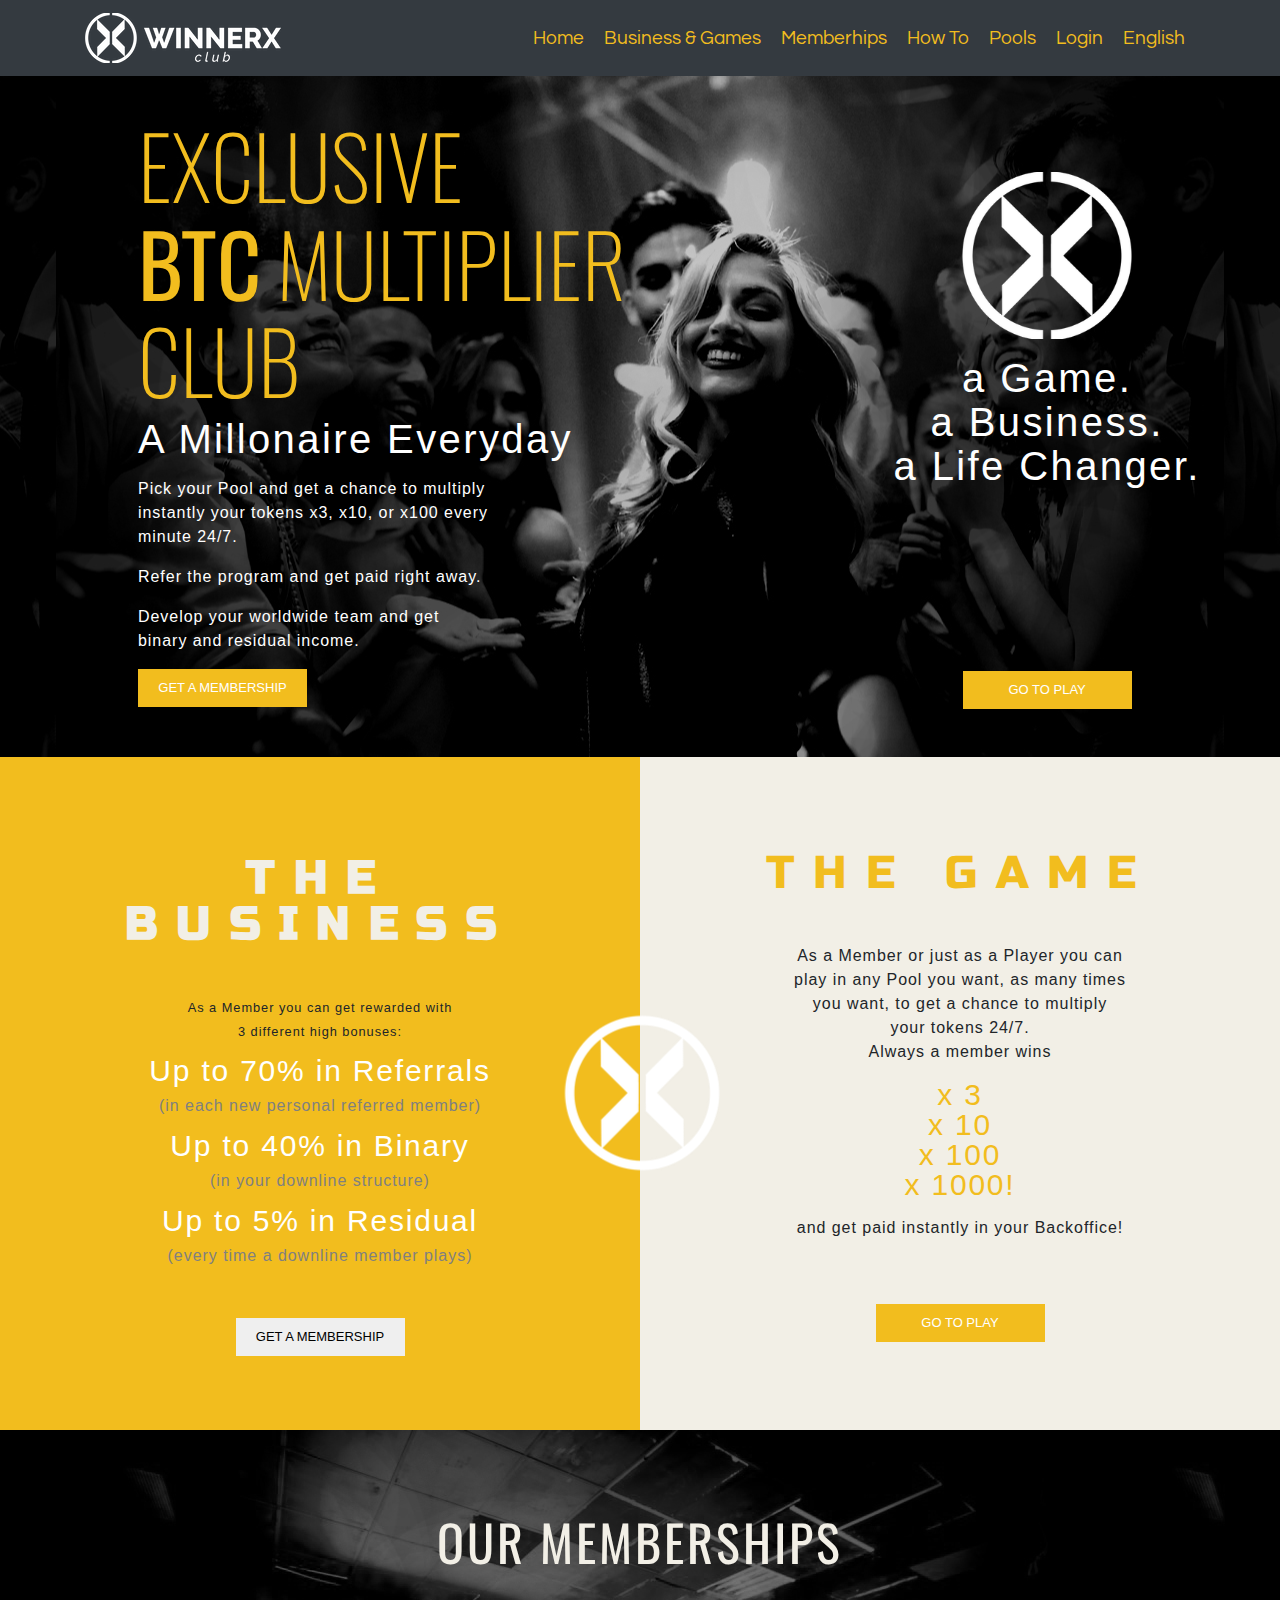
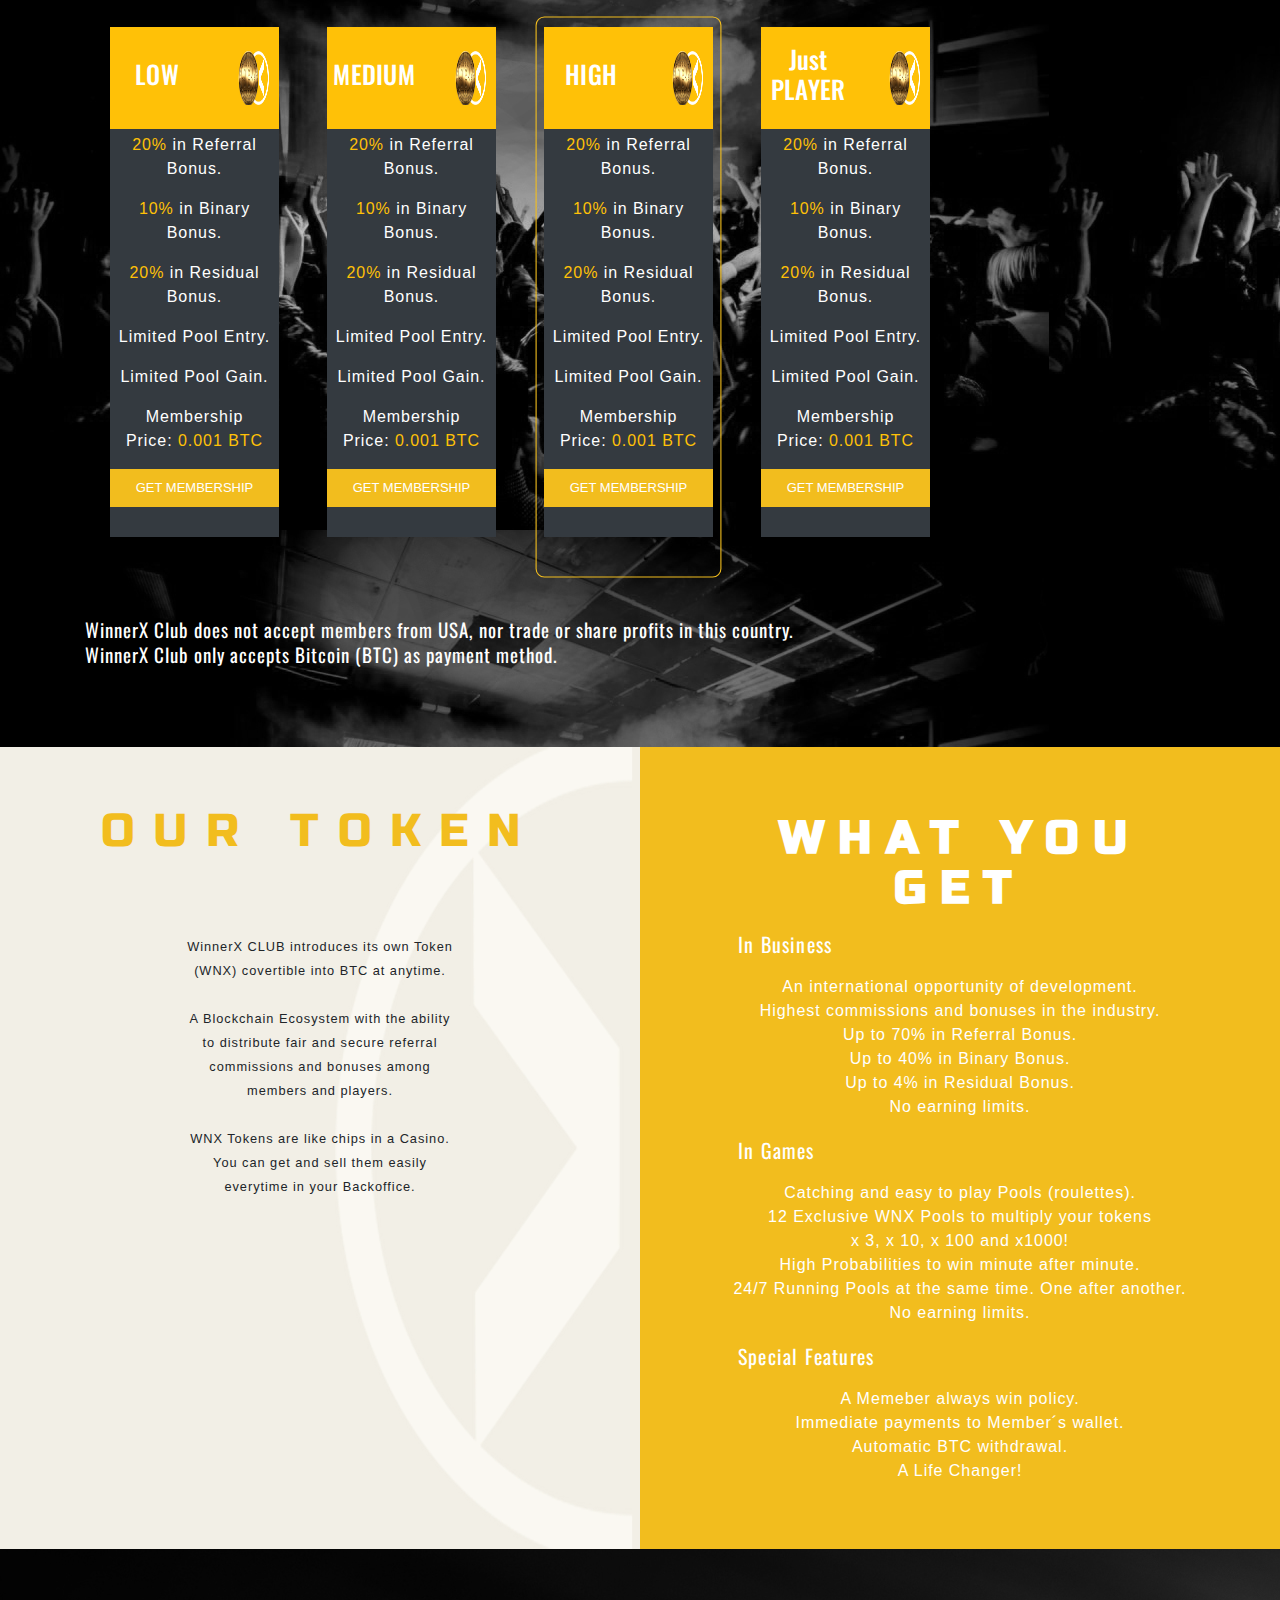
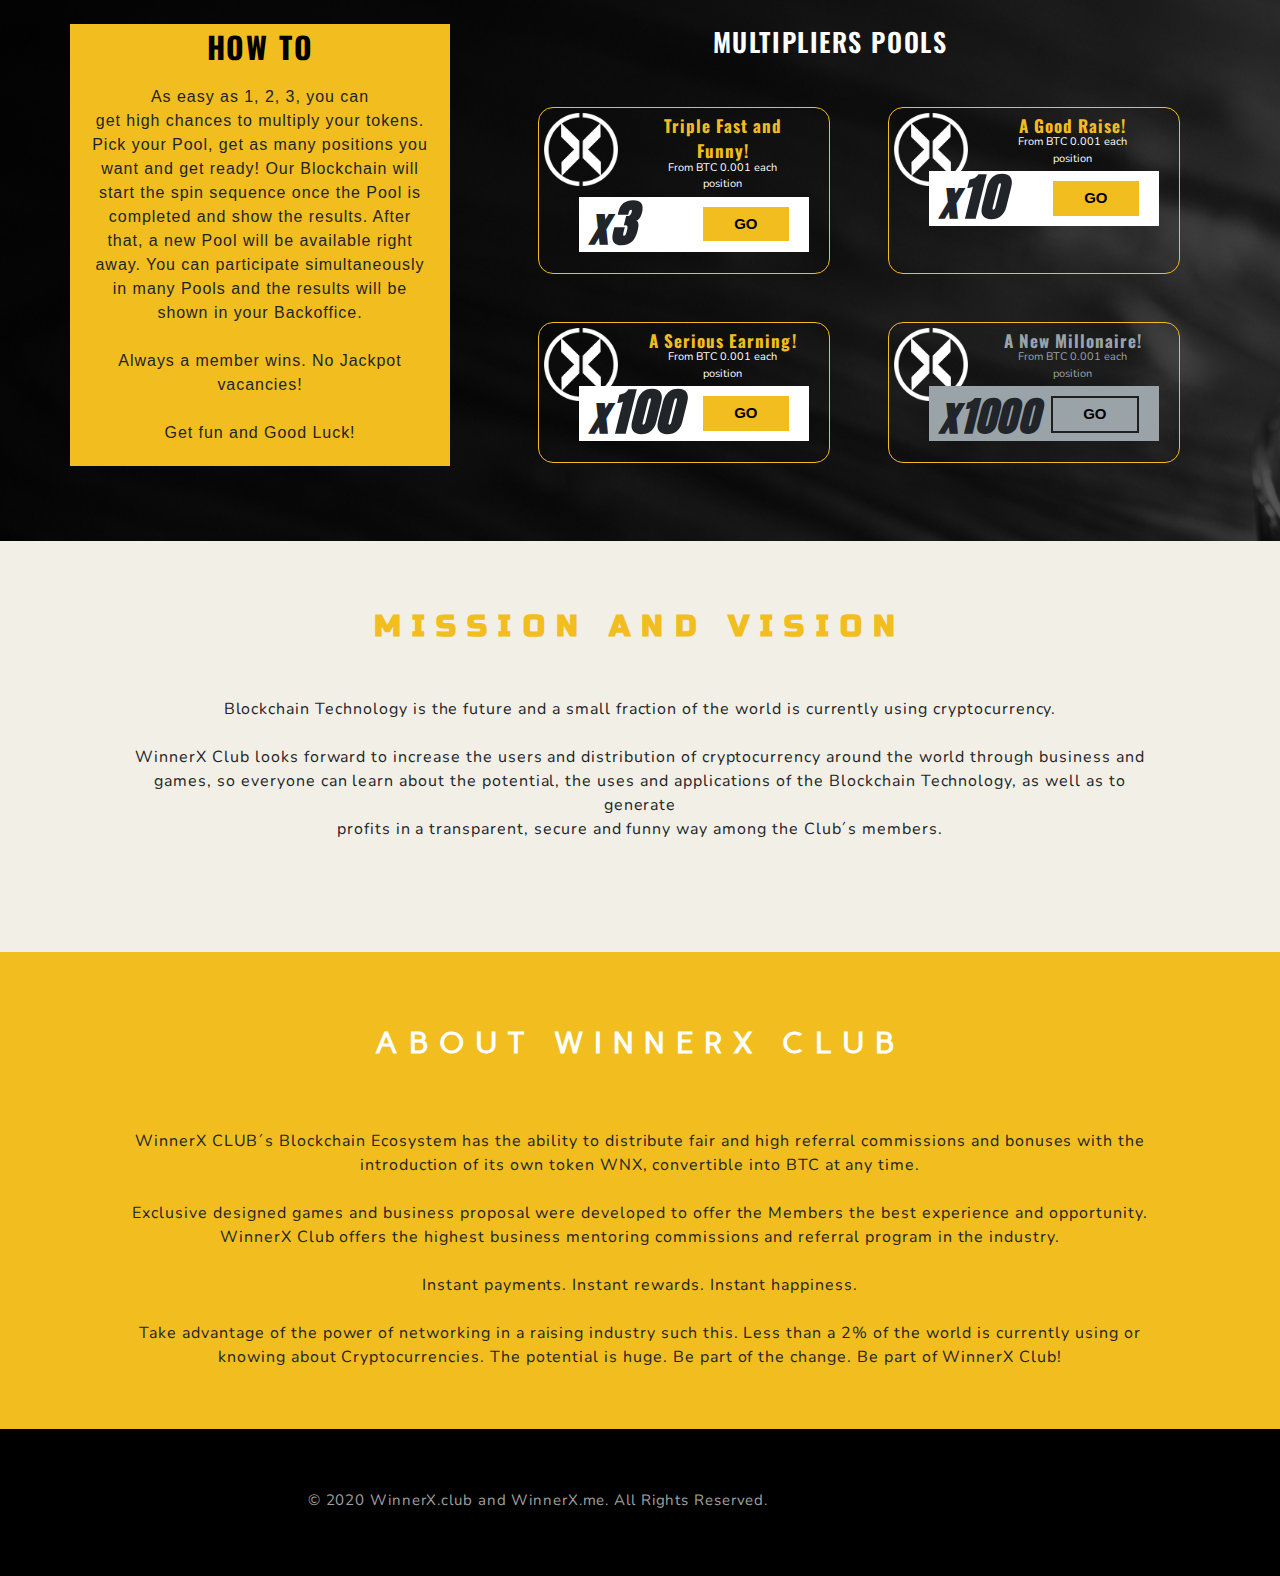
<file: index.html>
<!doctype html>
<html>

<head>
  <meta charset="utf-8">
  <meta name="viewport" content="width=device-width, initial-scale=1">
  <meta name="viewport" content="width=device-width, initial-scale=1, maximum-scale=1, user-scalable=no">
  <link rel="icon" href="img/WinnerX_yellow.png" type="image/png" sizes="16x16">
  <title>Winnerx Club</title>

  <!----------------Stylesheet--------->
  <link type="text/css" rel="stylesheet" href="style.css">

  <!------------Google Fonts --------->
  <link href="https://fonts.googleapis.com/css2?family=Oswald:wght@200;500&family=Russo+One&display=swap"
    rel="stylesheet">
  <link href="https://fonts.googleapis.com/css2?family=Oswald:wght@400&display=swap" rel="stylesheet">
  <link href="https://fonts.googleapis.com/css2?family=Questrial&display=swap" rel="stylesheet">
  <link href="https://fonts.googleapis.com/css2?family=Carme&display=swap" rel="stylesheet">
  <link href="https://fonts.googleapis.com/css2?family=Nunito&display=swap" rel="stylesheet">
  <link href="https://fonts.googleapis.com/css2?family=Anton&display=swap" rel="stylesheet">
  <link href="https://fonts.googleapis.com/css2?family=Russo+One&display=swap" rel="stylesheet">

  <!---------- Bootstrap CSS----------->
  <link rel="stylesheet" href="https://maxcdn.bootstrapcdn.com/bootstrap/4.0.0/css/bootstrap.min.css"
    integrity="sha384-Gn5384xqQ1aoWXA+058RXPxPg6fy4IWvTNh0E263XmFcJlSAwiGgFAW/dAiS6JXm" crossorigin="anonymous">
</head>

<body>
  <!---------------Navbar------------------->
  <nav class="navbar navbar-expand-lg navbar-dark bg-dark">
    <div class="container">

      <a class="navbar-brand" href="#">
        <img src="img/WinnerXclub_white_hor_trans2.webp" alt="Winnerx Club">
      </a>
      <button class="navbar-toggler" type="button" data-toggle="collapse" data-target="#navbarSupportedContent"
        aria-controls="navbarSupportedContent" aria-expanded="false" aria-label="Toggle navigation">
        <span class="navbar-toggler-icon"></span>
      </button>

      <div class="collapse navbar-collapse" id="navbarSupportedContent">
        <ul class="navbar-nav mr-auto">
        </ul>
        <form class="form-inline my-2 my-lg-0">
          <ul class="navbar-nav">
            <li class="nav-item">
              <a class="nav-link" href="index.html">Home <span class="sr-only">(current)</span></a>
            </li>
            <li class="nav-item">
              <a class="nav-link" href="#">Business & Games</a>
            </li>
            <li class="nav-item">
              <a class="nav-link" href="#">Memberhips</a>
            </li>
            <li class="nav-item">
              <a class="nav-link" href="#">How To</a>
            </li>
            <li class="nav-item">
              <a class="nav-link" href="pool.html">Pools</a>
            </li>
            <li class="nav-item">
              <a class="nav-link" href="#">Login</a>
            </li>
            <li class="nav-item">
              <a class="nav-link" href="#">English</a>
            </li>
          </ul>
        </form>
      </div>
    </div>
  </nav>
  <!----------------Section 1------------------>
  <div class="container-fluid section1">

    <div class="row p-5">
      <div class="col-md-7 col-sm-12">
        <p class="f96">EXCLUSIVE</p>
        <p><b style="	font-family: 'Oswald', sans-serif;	">BTC</b> MULTIPLIER</p>
        <p>CLUB</p>
        <span class="text-white">
          <p class="f40">A Millonaire Everyday</p>
          <p>Pick your Pool and get a chance to multiply<br> instantly your tokens x3, x10, or x100 every<br> minute
            24/7.</p>
          <p>Refer the program and get paid right away.</p>
          <p>Develop your worldwide team and get<br> binary and residual income.</p>
        </span>
        <div class="textCenter">
          <button type="button" class="btn yellow">Get a Membership</button>
        </div>
      </div>


      <div class="col-md-1"></div>
      <div class="col-md-4 col-sm-12 text-center">
        <img src="img/WinnerX_WhiteOnly.webp" class="mt-5" width="50%">
        <p class="f40 text-center" style="padding-top: 5%;">a Game. <br> a Business. <br>a Life Changer.</p>
        <button type="button" class="btn yellow margin-t">Go to Play</button>
      </div>
    </div>
  </div>
  <!-------- Section 2-------------------------->
  <div class="container-fluid section2" style="height: 10%;">
    <div class="row" style="position: relative;">
      <img
        style="position: absolute; z-index: 1;width: 155px;height: 155px; object-fit: cover; top:50%;left: 51%; transform: translate(-57%,-50%) ;color:red;"
        src="./img/imge1.webp">
      <div class="col-md-6 section2">
        <p class="f46 mt-5 mb-5" style="font-family: 'Russo One', sans-serif;
        letter-spacing:0.4em; color: #F2EFE6;">THE <br> BUSINESS</p>
        <p style="margin-bottom: 25px;"><small>As a Member you can get rewarded with <br> 3 different high
            bonuses:</small></p>
        <p class="f30" style="margin-bottom: 25px;">Up to 70% in Referrals</p>
        <p class="f16" style="margin-bottom: 25px;">(in each new personal referred member)</p>
        <p class="f30" style="margin-bottom: 25px;">Up to 40% in Binary</p>
        <p class="f16" style="margin-bottom: 25px;">(in your downline structure)</p>
        <p class="f30" style="margin-bottom: 25px;">Up to 5% in Residual</p>
        <p class="f16" style="margin-bottom: 2px;">(every time a downline member plays)</p>
        <button type="button" class="btn white mt-5 mb-4">Get A Membership</button>
      </div>
      <div class="col-md-6 section2i">

        <p class="f46i mt-5 mb-5">THE Game</p>
        <p>As a Member or just as a Player you can <br> play in any Pool you want, as many times <br> you want,
          to get a chance to multiply <br> your tokens 24/7. <br> Always a member wins</p>
        <p class="f30i">x 3<br>x 10<br>x 100<br>x 1000!</p>
        <p>and get paid instantly in your Backoffice!</p>
        <button type="button" class="btn yellow mb-1 mt-5">Go to Play</button>
      </div>
    </div>
  </div>
  <!------------------Section 3---------------->
  <div class="container-fluid section3" style="position:relative">
    <div class="container">
      <div class="row">
        <div class="col-md-12">
          <p class="f50 mb-5" style="color: #F2EFE6;">OUR MEMBERSHIPS</p>
        </div>

        <div class="cards mr-2">
          <div class="card-top btn-warning">
            <h1>LOW</h1>
            <div class="top-img">
              <img src="./img/bitcoin-34crop.webp" width="40%" height="100%">
              <img src="./img/imge1.webp" width="40%" height="100%">
            </div>
          </div>
          <div class="card-bot bg-dark text-white pt-1 pb-3">
            <div class="card-detail">
              <p><span class="text-warning">20%</span> in Referral<br>Bonus.</p>
              <p><span class="text-warning">10%</span> in Binary<br>Bonus.</p>
              <p><span class="text-warning">20%</span> in Residual<br>Bonus.</p>
              <p>Limited Pool Entry.</p>
              <p>Limited Pool Gain.</p>
              <p>Membership <br>Price: <span class="text-warning">0.001 BTC</span></p>
            </div>
            <button class="btn yellow">GET MEMBERSHIP</button>
          </div>
        </div>
        <div class="cards  mr-2">
          <div class="card-top btn-warning">
            <h1>MEDIUM</h1>
            <div class="top-img">
              <img src="./img/bitcoin-34crop.webp" width="40%" height="100%">
              <img src="./img/imge1.webp" width="40%" height="100%">
            </div>
          </div>
          <div class="card-bot bg-dark text-white pt-1 pb-3">
            <div class="card-detail">
              <p><span class="text-warning">20%</span> in Referral<br>Bonus.</p>
              <p><span class="text-warning">10%</span> in Binary<br>Bonus.</p>
              <p><span class="text-warning">20%</span> in Residual<br>Bonus.</p>
              <p>Limited Pool Entry.</p>
              <p>Limited Pool Gain.</p>
              <p>Membership <br>Price: <span class="text-warning">0.001 BTC</span></p>
            </div>
            <button class="btn yellow">GET MEMBERSHIP</button>
          </div>
        </div>
        <div class="cards  mr-2 hover-effect">
          <div class="card-top btn-warning">
            <h1>HIGH</h1>
            <div class="top-img">
              <img src="./img/bitcoin-34crop.webp" width="40%" height="100%">
              <img src="./img/imge1.webp" width="40%" height="100%">
            </div>
          </div>
          <div class="card-bot bg-dark text-white pt-1 pb-3">
            <div class="card-detail">
              <p><span class="text-warning">20%</span> in Referral<br>Bonus.</p>
              <p><span class="text-warning">10%</span> in Binary<br>Bonus.</p>
              <p><span class="text-warning">20%</span> in Residual<br>Bonus.</p>
              <p>Limited Pool Entry.</p>
              <p>Limited Pool Gain.</p>
              <p>Membership <br>Price: <span class="text-warning">0.001 BTC</span></p>
            </div>
            <button class="btn yellow">GET MEMBERSHIP</button>
          </div>
        </div>
        <div class="cards mr-2">
          <div class="card-top btn-warning">
            <h1>Just<br>PLAYER</h1>
            <div class="top-img">
              <img src="./img/bitcoin-34crop.webp" width="40%" height="100%">
              <img src="./img/imge1.webp" width="40%" height="100%">
            </div>
          </div>
          <div class="card-bot bg-dark text-white pt-1 pb-3">
            <div class="card-detail">
              <p><span class="text-warning">20%</span> in Referral<br>Bonus.</p>
              <p><span class="text-warning">10%</span> in Binary<br>Bonus.</p>
              <p><span class="text-warning">20%</span> in Residual<br>Bonus.</p>
              <p>Limited Pool Entry.</p>
              <p>Limited Pool Gain.</p>
              <p>Membership <br>Price: <span class="text-warning">0.001 BTC</span></p>
            </div>
            <button class="btn yellow">GET MEMBERSHIP</button>
          </div>
        </div>
      </div>
      <div class="" style="margin-top: 80px; margin-bottom: 0px; text-align: start; line-height: 25px;">
        <p class="f19">WinnerX Club does not accept members from USA, nor trade or share profits in this
          country.<br>WinnerX Club only accepts Bitcoin (BTC) as payment method. </p>
      </div>

    </div>
  </div>
  </div>
  <!---------------------------------->
  <div class="container-fluid section4">
    <div class="row" style="position: relative; ">
      <img src="./img/half WinnerX.webp " style="position: absolute; z-index: 1;    width: 297px;
      height: 100%; left: 35%; transform: translateX(-38%);">
      <div class="col-md-6 section2i ">
        <p class="f46i mt-3"
          style="font-family: 'Russo One', sans-serif; margin-bottom: 80px;position: relative; width: 100%; z-index: 2;">
          our token</p>
        <p style="position: relative; width: 100%; z-index: 2;"><small>
            WinnerX CLUB introduces its own Token <br> (WNX) covertible into BTC at anytime. <br> <br>
            A Blockchain Ecosystem with the ability <br> to distribute fair and secure referral <br> commissions and
            bonuses among <br>members and players. <br> <br>
            WNX Tokens are like chips in a Casino. <br> You can get and sell them easily <br> everytime in your
            Backoffice. <br> <br>
          </small></p>
      </div>
      <div class="col-md-6 section2 text-center" style=" display:flex; align-items: center; flex-direction: column;">
        <p class="f46 mt-3"
          style="font-family: 'Russo One', sans-serif; width: 380px; line-height: 50px; letter-spacing: 14px;">what you
          get</p>

        <div style="width: 100%;">
          <p class="hsec4 ml-5">In Business</p>
          <p>
            An international opportunity of development. <br>
            Highest commissions and bonuses in the industry. <br>
            Up to 70% in Referral Bonus. <br>
            Up to 40% in Binary Bonus. <br>
            Up to 4% in Residual Bonus. <br>
            No earning limits. <br>
          </p>
        </div>

        <div style="width: 100%;">
          <p class="hsec4 ml-5">In Games</p>
          <p>

            Catching and easy to play Pools (roulettes). <br>
            12 Exclusive WNX Pools to multiply your tokens <br>
            x 3, x 10, x 100 and x1000! <br>
            High Probabilities to win minute after minute. <br>
            24/7 Running Pools at the same time. One after another. <br>
            No earning limits. <br>

          </p>
        </div>
        <div style="width: 100%;">
          <p class="hsec4 ml-5">Special Features</p>
          <p>

            A Memeber always win policy. <br>
            Immediate payments to Member´s wallet. <br>
            Automatic BTC withdrawal. <br>
            A Life Changer! <br>

          </p>
        </div>

      </div>
    </div>
  </div>
  </div>
  <!---------------Section 5------------------->
  <div class="container-fluid section5">
    <div class="container">
      <div class="row">
        <div class="col-md-4 section5">
          <p class="hsec5">HOW TO</p>
          <p class="psec5">
            As easy as 1, 2, 3, you can <br> get high chances to multiply your tokens. <br>
            Pick your Pool, get as many positions you <br> want and get ready! Our Blockchain will <br>start the spin
            sequence once the Pool is <br> completed and show the results. After <br> that, a new Pool will be available
            right <br> away. You can participate simultaneously <br> in many Pools and the results will be <br> shown in
            your Backoffice. <br> <br>
            Always a member wins. No Jackpot <br> vacancies! <br> <br>
            Get fun and Good Luck!
          </p>
        </div>

        <div class="col-md-8 section5">
          <p class="h2sec5">MULTIPLIERS POOLS</p>

          <div class="row section5i">

            <div class="col-md-1"></div>

            <div class="col-md-5 section5i mb-5">
              <div class="row">
                <div class="col-md-4">
                  <img src="img/WinnerX_WhiteOnly.png" width="100%">
                </div>
                <div class="col-md-7">
                  <p class="hsec5i">Triple Fast and Funny!</p>
                  <p class="psec5i">From BTC 0.001 each position</p>
                  <p class="xcontent"><span class="x">x</span><span class="number">3</span>
                    <button type="button" class="btn yellowx">Go</button>
                  </p>
                </div>

              </div>
            </div>

            <div class="col-md-1"></div>

            <div class="col-md-5 section5i mb-5">
              <div class="row">
                <div class="col-md-4">
                  <img src="img/WinnerX_WhiteOnly.png" width="100%">
                </div>
                <div class="col-md-7">
                  <p class="hsec5i">A Good Raise!</p>
                  <p class="psec5i">From BTC 0.001 each position</p>
                  <p class="xcontent"><span class="x">x</span><span class="number">10</span>
                    <button type="button" class="btn yellowx">Go</button>
                  </p>
                </div>

              </div>
            </div>



            <div class="col-md-1"></div>

            <div class="col-md-5 section5i mb-5">
              <div class="row">
                <div class="col-md-4">
                  <img src="img/WinnerX_WhiteOnly.png" width="100%">
                </div>
                <div class="col-md-7">
                  <p class="hsec5i">A Serious Earning!</p>
                  <p class="psec5i">From BTC 0.001 each position</p>
                  <p class="xcontent"><span class="x">x</span><span class="number">100</span>
                    <button type="button" class="btn yellowx">Go</button>
                  </p>
                </div>

              </div>
            </div>

            <div class="col-md-1"></div>

            <div class="col-md-5 section5i mb-5">
              <div class="row">
                <div class="col-md-4">
                  <img src="img/WinnerX_WhiteOnly.png" width="100%" id="filter">
                </div>
                <div class="col-md-7">
                  <p class="hsec5i i">A New Millonaire!</p>
                  <p class="psec5i i">From BTC 0.001 each position</p>
                  <p class="xcontent i"><span class="x">x</span><span class="number i">1000</span>
                    <button type="button" class="btn yellowx"
                      style=" background-color:#9AA3A8;  border: 2px solid rgb(31, 31, 31);">Go</button>
                  </p>
                </div>

              </div>
            </div>
          </div>
        </div>
      </div>
    </div>
  </div>
  <!-----------------Section 6----------------->
  <div class="container-fluid section6">
    <div class="container">
      <div class="row p-5">
        <div class="col-md-12">
          <p class="hsec6 mb-5" style="font-family: 'Russo One', sans-serif;letter-spacing: .7rem; "> MISSION AND VISION
          </p>
          <p class="psec6 mb-5">Blockchain Technology is the future and a small fraction of the world is currently using
            cryptocurrency. <br> <br>
            WinnerX Club looks forward to increase the users and distribution of cryptocurrency around the world through
            business and <br>games, so everyone can learn about the potential, the uses and applications of the
            Blockchain Technology, as well as to generate <br> profits in a transparent, secure and funny way among the
            Club´s members. <br></p>
        </div>
      </div>
    </div>
  </div>
  <!-------------------Section 7--------------->
  <div class="container-fluid section7">
    <div class="container">
      <div class="row">
        <div class="col-md-12">
          <p class="hsec7 pt-5 pb-5" style="letter-spacing: .7rem;">ABOUT WINNERX CLUB</p>
          <p class="psec7">
            WinnerX CLUB´s Blockchain Ecosystem has the ability to distribute fair and high referral commissions and
            bonuses with the <br>introduction of its own token WNX, convertible into BTC at any time. <br> <br>
            Exclusive designed games and business proposal were developed to offer the Members the best experience and
            opportunity. <br>
            WinnerX Club offers the highest business mentoring commissions and referral program in the industry. <br>
            <br>
            Instant payments. Instant rewards. Instant happiness. <br> <br>
            Take advantage of the power of networking in a raising industry such this. Less than a 2% of the world is
            currently using or <br> knowing about Cryptocurrencies. The potential is huge. Be part of the change. Be
            part of WinnerX Club! <br> <br>
          </p>
        </div>
      </div>
    </div>
  </div>
  <!------------- Footer--------------------->
  <footer class="footer">
    <p style="padding-top: 1%;">© 2020 WinnerX.club and WinnerX.me. All Rights Reserved.</p>
  </footer>

  <!---------- Bootstrap JS----------->
  <script src="jquery-3.5.1.min.js" type="text/javascript"></script>

  <script src="https://code.jquery.com/jquery-3.2.1.slim.min.js"
    integrity="sha384-KJ3o2DKtIkvYIK3UENzmM7KCkRr/rE9/Qpg6aAZGJwFDMVNA/GpGFF93hXpG5KkN"
    crossorigin="anonymous"></script>
  <script src="https://cdnjs.cloudflare.com/ajax/libs/popper.js/1.12.9/umd/popper.min.js"
    integrity="sha384-ApNbgh9B+Y1QKtv3Rn7W3mgPxhU9K/ScQsAP7hUibX39j7fakFPskvXusvfa0b4Q"
    crossorigin="anonymous"></script>
  <script src="https://maxcdn.bootstrapcdn.com/bootstrap/4.0.0/js/bootstrap.min.js"
    integrity="sha384-JZR6Spejh4U02d8jOt6vLEHfe/JQGiRRSQQxSfFWpi1MquVdAyjUar5+76PVCmYl"
    crossorigin="anonymous"></script>

</body>

</html>
</file>
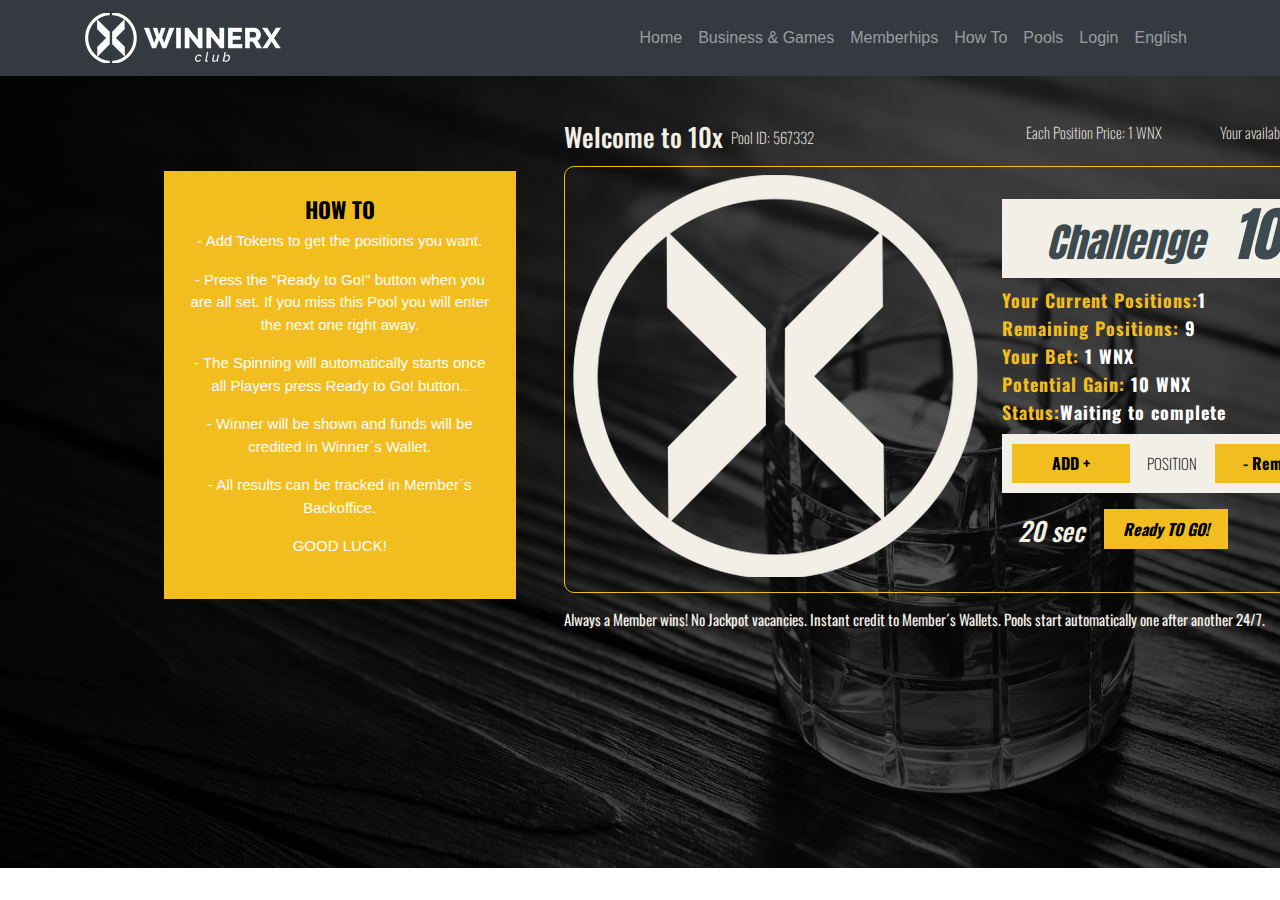
<file: pool.html>
<!doctype html>
<html>

<head>
  <meta charset="utf-8">
  <meta name="viewport" content="width=device-width, initial-scale=1">
  <meta name="viewport" content="width=device-width, initial-scale=1, maximum-scale=1, user-scalable=no">
  <link rel="icon" href="img/WinnerX_yellow.png" type="image/png" sizes="16x16">
  <title>Winnerx Club</title>
  <link type="text/css" rel="stylesheet" href="./poolStyle.css">

  <link href="https://fonts.googleapis.com/css2?family=Oswald:wght@200&display=swap" rel="stylesheet">
  <link href="https://fonts.googleapis.com/css2?family=Questrial&display=swap" rel="stylesheet">
  <link href="https://fonts.googleapis.com/css2?family=Carme&display=swap" rel="stylesheet">
  <link href="https://fonts.googleapis.com/css2?family=Nunito&display=swap" rel="stylesheet">
  <link href="https://fonts.googleapis.com/css2?family=Anton&display=swap" rel="stylesheet">

  <link rel="stylesheet" href="https://maxcdn.bootstrapcdn.com/bootstrap/4.0.0/css/bootstrap.min.css"
    integrity="sha384-Gn5384xqQ1aoWXA+058RXPxPg6fy4IWvTNh0E263XmFcJlSAwiGgFAW/dAiS6JXm" crossorigin="anonymous">
</head>

<body>
  <!---------------Navbar------------------->
  <nav class="navbar navbar-expand-lg navbar-dark bg-dark sticky-top">
    <div class="container">

      <a class="navbar-brand" href="#">
        <img src="img/WinnerXclub_white_hor_trans2.webp" alt="Winnerx Club">
      </a>
      <button class="navbar-toggler" type="button" data-toggle="collapse" data-target="#navbarSupportedContent"
        aria-controls="navbarSupportedContent" aria-expanded="false" aria-label="Toggle navigation">
        <span class="navbar-toggler-icon"></span>
      </button>

      <div class="collapse navbar-collapse" id="navbarSupportedContent">
        <ul class="navbar-nav mr-auto">
        </ul>
        <form class="form-inline my-2 my-lg-0">
          <ul class="navbar-nav">
            <li class="nav-item">
              <a class="nav-link" href="index.html">Home <span class="sr-only">(current)</span></a>
            </li>
            <li class="nav-item">
              <a class="nav-link" href="#">Business & Games</a>
            </li>
            <li class="nav-item">
              <a class="nav-link" href="#">Memberhips</a>
            </li>
            <li class="nav-item">
              <a class="nav-link" href="#">How To</a>
            </li>
            <li class="nav-item">
              <a class="nav-link" href="pool.html">Pools</a>
            </li>
            <li class="nav-item">
              <a class="nav-link" href="#">Login</a>
            </li>
            <li class="nav-item">
              <a class="nav-link" href="#">English</a>
            </li>
          </ul>
        </form>
      </div>
    </div>
  </nav>

  <section class="conatiner-fluid backImage " style=" height: 88vh;">
    <div class="row">
      <div class="col-lg-9 m-auto content-box ">
        <div class="box1">
          <div class="box1-content">
            <h1>HOW TO</h1>
            <p>- Add Tokens to get the positions
              you want.</p>
            <p>- Press the "Ready to Go!" button when
              you are all set. If you miss this Pool you
              will enter the next one right away.</p>
            <p>​- The Spinning will automatically starts
              once all Players press Ready to Go!
              button..
            </p>
            <p>- Winner will be shown and funds will be
              credited in Winner´s Wallet.</p>
            <p>- All results can be tracked in Member´s
              Backoffice.</p>
            <p>GOOD LUCK!</p>
          </div>
        </div>
        <div class="box2 ml-5">
          <div class="box2-heading">
            <div class="box2-heading-left">
              <h1>Welcome to 10x</h1>
              <p>Pool ID: 567332</p>
            </div>
            <div class="box2-heading-right">
              <p>Each Position Price: 1 WNX</p>
              <p>Your available Tokens: 20 WNX</p>
            </div>
          </div>
          <div class="box2-content">
            <div class="box2-content-left"> <img src="./img/WinnerX_light-3.webp" style="    object-fit: cover;" alt=""
                width="405px" height="402px">
            </div>
            <div class="box2-content-right">
              <div class="box2-content-right-top">
                <h1>Challenge &nbsp; <span style="font-size: 59px;">10</span>x</h1>
              </div>
              <div class="box2-content-right-mid">
                <p>Your Current Positions:<span>1</span></p>
                <p>Remaining Positions: <span>9</span></p>
                <p>Your Bet: <span>1 WNX</span></p>

                <p>Potential Gain: <span>10 WNX</span></p>

                <p>Status:<span>Waiting to complete</span></p>
              </div>
              <div class="box2-content-right-bot">
                <button>ADD +</button>
                <p>POSITION</p>
                <button>- Remove</button>
              </div>
              <div class="getready">
                <h3>20 sec
                </h3>
                <button>Ready TO GO!</button>
              </div>
            </div>
          </div>
          <div class="box2-bot">
            <p>Always a Member wins! No Jackpot vacancies. Instant credit to Member´s Wallets. Pools start automatically
              one after
              another 24/7.
            </p>
            <p style="color: #F2BD1E;">Buy Tokens</p>
          </div>
        </div>
      </div>

    </div>
  </section>

  <script src="jquery-3.5.1.min.js" type="text/javascript"></script>

  <script src="https://code.jquery.com/jquery-3.2.1.slim.min.js"
    integrity="sha384-KJ3o2DKtIkvYIK3UENzmM7KCkRr/rE9/Qpg6aAZGJwFDMVNA/GpGFF93hXpG5KkN"
    crossorigin="anonymous"></script>
  <script src="https://cdnjs.cloudflare.com/ajax/libs/popper.js/1.12.9/umd/popper.min.js"
    integrity="sha384-ApNbgh9B+Y1QKtv3Rn7W3mgPxhU9K/ScQsAP7hUibX39j7fakFPskvXusvfa0b4Q"
    crossorigin="anonymous"></script>
  <script src="https://maxcdn.bootstrapcdn.com/bootstrap/4.0.0/js/bootstrap.min.js"
    integrity="sha384-JZR6Spejh4U02d8jOt6vLEHfe/JQGiRRSQQxSfFWpi1MquVdAyjUar5+76PVCmYl"
    crossorigin="anonymous"></script>

</body>

</html>
</file>
<file: style.css>
@charset "utf-8";
/* CSS Document */

.exclusive{
	font-family: 'Oswald', sans-serif;
    line-height: 0.95em;
    letter-spacing: normal;
    color: #F2BD1E;
    font-size: 60px;
    letter-spacing: 0.05em;
}
.millonaire{
	color: white;
    line-height: 1.1em;
    font-size: 40px;
    font-family: 'Oswald', sans-serif;
    letter-spacing: 0.06em;
}
body{
	font-family: 'Oswald', sans-serif;
}
a.nav-link {
    color: #F2BD1E !important;
    padding: 0px 10px !important;
font-family: 'Questrial', sans-serif;
font-size: 19px;
}
.container-fluid.section1 {
    background-image: url(img/a4.jpg);
    background-position: center;
    padding-left:90px;
}


.container-fluid.section1>.row> .col-md-7> p{
    font-family: 'Oswald', sans-serif;
    font-weight: lighter;
    line-height: 0.95em;
    letter-spacing: normal;
    color: #F2BD1E;
	font-size: 86px;


}
button.btn.yellow {
    background-color: #F2BD1E;
    border-radius: 0;
    text-transform: uppercase;
    color: white;
    font-size: 13px;
    width: 169px;
    height: 38px;
    outline: none;
    border:0;
}
button.btn.yellow:hover {
background-color: Transparent;
    background-repeat:no-repeat;
    border: 1px solid #F2BD1E;
    border-radius: 0;
    color: #F2BD1E;
}
button.btn.white{
    border-radius: 0;
    text-transform: uppercase;
    font-size: 13px;
    width: 169px;
    height: 38px;
}
button.btn.white:hover {
    text-transform: uppercase;
    background-color: Transparent;
    background-repeat:no-repeat;
    border: 1px solid white;
    border-radius: 0;
    color: white;

}
.f40{
	color: white;
	line-height: 1.1em;
	font-size: 40px;

	letter-spacing: 0.06em;
}

p{
		letter-spacing: 0.06em;

}
.col-md-6.section2{
	background-color: #F2BD1E;
	text-align: center;
	padding: 50px;
}
.f46{
	font-size: 46px;
	font-weight: 600;

	line-height: 1em;
	text-transform: uppercase;


}
.f30{
	font-size: 30px;
	color: white;
	line-height: 0.2em;
}
.f16{
	font-size: 16px;
	color: grey;
   margin-bottom: 25px;
    margin-top: -5px;
}
.col-md-6.section2i{
	background-color: #F2EFE6;
	text-align: center;
	padding: 45px;
}
.f46i{
	color: #F2BD1E;
	font-size: 46px;
    letter-spacing:0.4em;
    font-family: 'Russo One', sans-serif;
	line-height: 1em;
    text-transform: uppercase;
    word-wrap: normal;

}

.f30i{
	font-size: 30px;
	color: #F2BD1E;
	line-height: 1.87rem;
}

.container-fluid.section3{
	background-image: url(img/aa12_3.jpg);
	text-align: center;
	padding: 5%;
}
.bgYellow{
	background-color: #F2BD1E;
}
.f50{
	font-size: 50px;;
	font-weight: 400;
	color: white;
    font-family: 'Oswald', sans-serif;
    margin: 10px 0px;
}
.width20 {
    width: 25%;
    padding: 55px;
    background-color: #58C2D0;
}
img.imgRight {
    float: right;
}
img.imgLeft {
    float: right;
    margin-left: -10%;
}
button.btn.yellow.mb-3{
	width: 90%;
}
.bgwidth20{
	background-color: #122C3D;
}
@media only screen and (max-width: 768px) {
 .width20 {
    width: 50%;
    padding: 70px;
 }
}

.bgBlack{
	background-color: #2F2F30;
}
.f20{
	font-size: 14px;
	color: white;
}
.textYellow{
	color: #F2BD1E;
}
.f19{
	font-size: 19px;
	color: white;
	font-weight: 400;
	letter-spacing: 1px;
	font-family: 'Oswald', sans-serif;
}
.container-fluid.section4 > .row >.col-md-6.section2{
	color: white;
}
.container-fluid.section4 > .row >.col-md-6.section2> p{

}

.hsec4{
	font-family: 'Oswald', sans-serif;
	font-size: 20px;
	font-weight: 400;
	text-align: left;
}	
.container-fluid.section5{
	background-image: url(img/w1.jpg);
	text-align: center;
}
.col-md-4.section5{
	background-color: #F2BD1E;
	margin: 75px 0px;
}
.hsec5{
color: black;
	font-family: 'Oswald', sans-serif;
	font-size: 30px;
	font-weight: 700;
}
.h2sec5 {
    font-size: 26px;
    color: white;
    font-weight: 600;
    font-family: 'Oswald', sans-serif;
    text-align: center;
    margin-top: 10%;
}
.row.section5i {
    padding: 30px;
}
.col-md-5.section5i {
    background-color: transparent;
    border: 1px solid #F2BD1E;
    border-radius: 15px;
    padding: 5px;
}
.hsec5i{
	font-weight: 700;
	font-family: 'Oswald', sans-serif;
	font-size: 17px;
	color: 	#F2BD1E;
}
.psec5i{
	font-weight: 400;
	font-size: 11px;
font-family: 'Nunito', sans-serif;
color: white;
margin-top: -20px !important;
    letter-spacing: 0px;
}
p.xcontent {
background-color: white;
    font-size: 25px;
    font-weight: 700;
    width: 230px;
    height: 55px;
    margin-left: -69px;
    padding: 10px;
    margin-top: -12px;
}
button.btn.yellowx {
    background-color: #F2BD1E;
    border-radius: 0;
    text-transform: uppercase;
    color: black;
    font-size: 13px;
   float: right;
    padding: 5px 30px;
    margin-right: 10px;
    font-size: 15px;
    font-weight: 600;
}
.x, .number{
	float: left;
	font-family: 'Anton', sans-serif;
	font-style: italic;
}
.x{
	font-size: 40px;
	margin-top: -10px;
}
.number {
    font-size: 50px;
    margin-top: -22px;
    margin-left: 2px;
}
p.xcontent.i {
background-color: #9AA3A8;
    font-size: 25px;
    font-weight: 700;
    width: 230px;
    height: 55px;
    margin-left: -69px;
    padding: 10px;
    margin-top: -12px;
}
.number.i {
    font-size: 40px;
    margin-top: -10px;
}
.hsec5i.i, .psec5i.i{
	color: #9AA3A8;
}
.container-fluid.section6 {
    background-color: #F2EFE6;
    padding: 15px;
    text-align: center;
}
.hsec6 {
	color: #F2BD1E;
    font-size: 30px;
    text-align: center;
    font-weight: 700;
    font-family: 'Carme', sans-serif;
}
.psec6, .psec7, footer{
font-family: 'Nunito', sans-serif;
}
.container-fluid.section7 {
background-color: #F2BD1E;
padding: 20px;
text-align: center;
}
.hsec7 {
	color: white;
    font-size: 30px;
    text-align: center;
    font-weight: 700;
    font-family: 'Carme', sans-serif;
}
footer{
	background-color: black;
	color: white;
	padding: 50px;
	text-align: center;
}

/*--------------------------*/
.container-fluid.pop{
	background-image: url(img/w1.jpg);
	background-size: cover;
	background-repeat: no-repeat;
	padding: 25px;
	height: 666px;
}
.left {
	float: left;
    width: 35%;
    background-color: #F2BD1E;
    padding: 25px;
}
.hLeftPop{
	color: black;
    font-family: 'Oswald', sans-serif;
    font-size: 30px;
    font-weight: 700;
    text-align: center;
}
.right {
    width: 60%;
    float: left;
    border: 2px solid green;
    margin-left: 5%;
    padding: 25px;
}
.imgR{
	    width: 50%;
    float: left;
}
.challenge {
    float: left;
    background-color: white;
    padding: 15px 35px;
    font-family: 'Anton', sans-serif;
    font-style: italic;
    font-size: 35px;
    margin-top: 15px;
    color: #3D4A50;
}
.pRightPop {
    float: right;
    margin-right: 10%;
    color: white;
    margin-top: 5%;
}
.pYellowPop {
    color: #F2BD1E;
    font-weight: 600;
}
.btn-group {
    background-color: white;
    padding: 15px;
    border-radius: 0;
    font-weight: 600;
}
.f96{
    font-size: 96px;
}
footer{
    text-align: left;
    padding: 3rem;
    color:#A0A09F;
    font-size:15px;
}
footer p{
    width: 980px;
    text-align: center;
}
.hover-effect{
position: relative;
}
.hover-effect::after{
    content: "";
    width: 100%;
    height: 100%;
    border: 1px solid #F2BD1E;
  transform: scale(1.1 ,1.1);
    position: absolute;
    top: 3%;
    left: 0;
    border-radius: 8px;
     
}
.margin-t{
    margin-top: 167px;
}
.cards{
 display: grid !important;
 grid-template-rows: 20% 1fr;
 width: auto;
 background-color: transparent;
 margin-left: 40px;
 
}
.cards .card-top{
    display: flex !important;
    flex-direction: row;
    justify-content: space-between;
    padding: .6rem;
    padding-top: 1.5rem;
    padding-bottom: 1.5rem;
    font-size:25px;
}
.cards .card-top h1{
    font-size:25px;
    font-weight:500;
    letter-spacing:0.01em;
    width: 50%;
    display: flex;
    align-items: center;
    justify-content: center;
    font-family: 'Oswald', sans-serif;
    color: white;
    padding: 0% !important;
}
.cards .card-top .top-img{
    display: flex !important;
    justify-content: flex-end;
    position: relative;
}
.cards .card-top .top-img img:first-child{
    position: absolute !important;
   top: 0;
    left: 41%;
}
#filter{
    -webkit-filter:grayscale(100%);
    filter:grayscale(100%);
}
@media screen and (max-width: 426px) {
   .container-fluid.section1{
        padding-left: 0 !important;
       background-clip: border-box;
       background-size:cover;
  
       background-repeat:no-repeat !important ;
     
    }
    .section1 .row{
        padding: 30px !important;
    }
    .container-fluid.section1 p{
        font-size: 60px !important;
        
    }
    .container-fluid.section1 .row .col-md-7 span p{
        font-size: 20px !important;
    }
    .margin-t{
        margin-top: 0;
    }
    .textCenter{
        text-align: center;
    }
    .container-fluid.section1 .row .col-md-4 p{
        margin: 20px 0px;
        font-size: 25px !important;
    }
    .section2{
        padding: 0% !important;
    }
    .section2 img{
        display: none;
    }
    .section2 p{
        text-align: center;
    }
    .section2i{
        padding: 0% !important;
    }
    .section2i button{
        margin:2% !important;
    }
    .cards{
        width: 100% !important;
        margin-left: 6% !important;
        margin-bottom: 6% !important;
    }
    .section4 img{
        display: none;
    }
    .section4 p{
        text-align: center !important;
    }
    .section4 .hsec4{
        margin: 0% !important;}
    .section5{
        width: 100% !important;
        padding: 0 !important;
    }
    .section5i img{
        width: 20% !important;
    }
    .section5i .xcontent{
        margin-left: 70px !important ;
    }

    footer{
     width: 100% !important;
    }
    footer p{
        display: flex;
        width: auto !important;
        justify-content: center;
        align-items: center;
    }
    
  }
</file>
<file: poolStyle.css>
*{
    padding: 0%;
    margin: 0%;
    box-sizing: border-box;
   
}
.backImage{
    background: center content-box url(./img/w1.jpg);
   
    background-size: 100%;
    background-repeat: no-repeat;

}
.content-box{
    display: flex !important;
    flex-direction: row;
    justify-content: space-between !important;
    width: 100%;
    padding: 25px;
}
.content-box .box1{
    padding-top: 70px;
 
   
}
.content-box .box1 .box1-content{
    color: white;
    width: 352px;
    background-color: #F2BD1E;
    padding: 25px;
 
    height: auto;
}
.content-box .box1 h1{
    text-align: center;
        color: black;
    font-family: 'Oswald', sans-serif;
 font-size:22px;
    font-weight: 700;
  
}
.content-box .box1 p{
    margin-bottom: 1rem;
     text-align: center;
     font-size:15px;
}
.box2{
    display: flex;
    flex-direction: column;
    color: white;

    padding-top: 20px;
}
.box2 .box2-heading{
    height: 10%;
    display: flex;
    flex-direction: row;
    justify-content: space-between;
}
.box2 .box2-heading .box2-heading-left{
    display: flex;
     flex-direction: row;
     font-family: 'Oswald', sans-serif;
     font-weight: lighter;
       color:#F2EFE6;
       justify-content: space-between;
       align-content: center;
     
}
.box2 .box2-heading .box2-heading-left h1{
  font-size:26px;


}
.box2 .box2-heading .box2-heading-left p{
 font-size:15px;
 padding-top: 5px;
 padding-left: 8px;
}
.box2 .box2-heading .box2-heading-right{
    display: flex;
     flex-direction: row;
     justify-content: space-between;
     font-size:15px;
     color:#F2EFE6;
     width: 350px;
     font-family: 'Oswald', sans-serif;
     font-weight: lighter;
}
.box2 .box2-content{
    height: 80%;
    display: flex;
    flex-direction: row;
     border: 1px solid #F2BD1E;
     padding: .5rem;
     border-radius: 10px;
}
.box2 .box2-content .box2-content-left{
    height: 50%;

}
.box2 .box2-content .box2-content-right{
    height: 50%;
    display: flex;
    flex-direction: column;
    padding: 1.5rem;
   
}
.box2-content-right-top{
    width: 341px;
    background-color: #F2EFE6;
    color: #3D4A50;
    font-size: 50px;
        font-family: anton,sans-serif;
        font-style: italic;
      font-weight: bolder;
        text-align: center;
}
.box2-content-right-mid{
    display: flex;
    flex-direction: column;
padding-top: 1rem;
font-size:18px;
font-family:oswald,sans-serif;
font-weight: bold;
letter-spacing: 1px;
}
.box2-content-right-mid p{
    color: #F2BD1E;
    padding: 0%;
    display: inline-block;
    line-height: 12px;
}
.box2-content-right-mid span{
    color: white;
    padding: 0%;
}

.box2-content-right-bot{
    display: flex;
    flex-direction: row;
    background-color: #F2EFE6;
    padding: 10px;
width: 341px;
justify-content: space-between;

}
.box2-content-right-bot button{
        background-color: transparent;
    background-color: rgba(242, 189, 30, 1);
    width: 118px;
    outline: none;
    border: none;
   font-family: oswald-medium,oswald,sans-serif;
    transition: color 0.4s ease 0s;
    color: #000000;
    display: inline-block;
font-size: 16px;
font-weight: bold;
    white-space: nowrap;
}
.box2-content-right-bot p{
    margin: 0.5rem;
    color: #000;
    font-weight: lighter;
    font-size:15px;
    font-family: oswald-extralight,oswald,sans-serif;
}
.getready{
    display: flex;
    flex-direction: row;
    padding: 1rem;
}
.getready h3{
    color:#F2EFE6;
    font-size:26px;
    font-style:italic;
    font-family: oswald-extralight,oswald,sans-serif;
    text-align: center;
    padding-top: 6px;
}
.getready button{
    background-color: #F2BD1E;
    height: 40px; min-height: 22px; width: 124px;
    font-size:16px;
    font-style:italic;
  
       font-family:"oswald",sans-serif;
       font-style: italic;
       font-weight: bolder;
    color: #000000;
    display: inline-block;
    white-space: nowrap;
    border:0;
    margin-left: 20px;
}
.box2-bot{
    display: flex;
    flex-direction: row;
    justify-content: space-between;
    height: 10%;
    font-size:15px;
    width: 100%;
    color:#F2EFE6;
margin-top: 1rem;
    font-style: normal;
    font-variant-ligatures: normal;
    font-variant-caps: normal;
    font-variant-numeric: normal;
    font-variant-east-asian: normal;
    font-weight: normal;
    font-stretch: normal;
    line-height: 1.4em;
    font-family: oswald-extralight, oswald, sans-serif;
}
</file>
